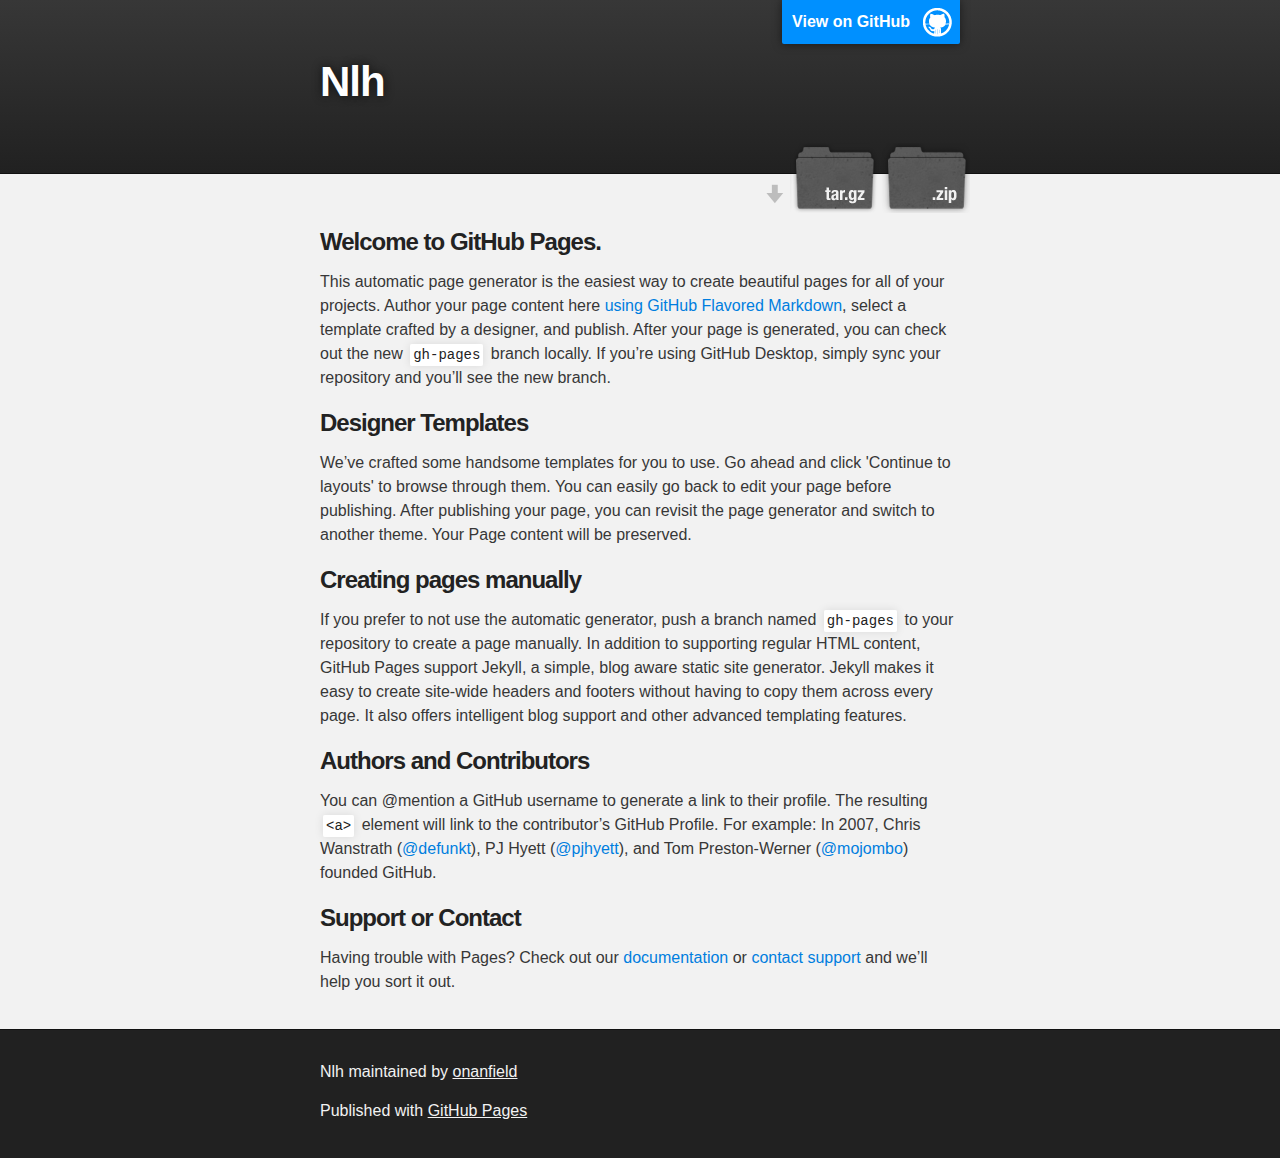
<file: index.html>
<!DOCTYPE html>
<html>

  <head>
    <meta charset='utf-8'>
    <meta http-equiv="X-UA-Compatible" content="chrome=1">
    <meta name="description" content="Nlh : ">

    <link rel="stylesheet" type="text/css" media="screen" href="stylesheets/stylesheet.css">

    <title>Nlh</title>
  </head>

  <body>

    <!-- HEADER -->
    <div id="header_wrap" class="outer">
        <header class="inner">
          <a id="forkme_banner" href="https://github.com/onanfield/nlh">View on GitHub</a>

          <h1 id="project_title">Nlh</h1>
          <h2 id="project_tagline"></h2>

            <section id="downloads">
              <a class="zip_download_link" href="https://github.com/onanfield/nlh/zipball/master">Download this project as a .zip file</a>
              <a class="tar_download_link" href="https://github.com/onanfield/nlh/tarball/master">Download this project as a tar.gz file</a>
            </section>
        </header>
    </div>

    <!-- MAIN CONTENT -->
    <div id="main_content_wrap" class="outer">
      <section id="main_content" class="inner">
        <h3>
<a id="welcome-to-github-pages" class="anchor" href="#welcome-to-github-pages" aria-hidden="true"><span aria-hidden="true" class="octicon octicon-link"></span></a>Welcome to GitHub Pages.</h3>

<p>This automatic page generator is the easiest way to create beautiful pages for all of your projects. Author your page content here <a href="https://guides.github.com/features/mastering-markdown/">using GitHub Flavored Markdown</a>, select a template crafted by a designer, and publish. After your page is generated, you can check out the new <code>gh-pages</code> branch locally. If you’re using GitHub Desktop, simply sync your repository and you’ll see the new branch.</p>

<h3>
<a id="designer-templates" class="anchor" href="#designer-templates" aria-hidden="true"><span aria-hidden="true" class="octicon octicon-link"></span></a>Designer Templates</h3>

<p>We’ve crafted some handsome templates for you to use. Go ahead and click 'Continue to layouts' to browse through them. You can easily go back to edit your page before publishing. After publishing your page, you can revisit the page generator and switch to another theme. Your Page content will be preserved.</p>

<h3>
<a id="creating-pages-manually" class="anchor" href="#creating-pages-manually" aria-hidden="true"><span aria-hidden="true" class="octicon octicon-link"></span></a>Creating pages manually</h3>

<p>If you prefer to not use the automatic generator, push a branch named <code>gh-pages</code> to your repository to create a page manually. In addition to supporting regular HTML content, GitHub Pages support Jekyll, a simple, blog aware static site generator. Jekyll makes it easy to create site-wide headers and footers without having to copy them across every page. It also offers intelligent blog support and other advanced templating features.</p>

<h3>
<a id="authors-and-contributors" class="anchor" href="#authors-and-contributors" aria-hidden="true"><span aria-hidden="true" class="octicon octicon-link"></span></a>Authors and Contributors</h3>

<p>You can @mention a GitHub username to generate a link to their profile. The resulting <code>&lt;a&gt;</code> element will link to the contributor’s GitHub Profile. For example: In 2007, Chris Wanstrath (<a href="https://github.com/defunkt" class="user-mention">@defunkt</a>), PJ Hyett (<a href="https://github.com/pjhyett" class="user-mention">@pjhyett</a>), and Tom Preston-Werner (<a href="https://github.com/mojombo" class="user-mention">@mojombo</a>) founded GitHub.</p>

<h3>
<a id="support-or-contact" class="anchor" href="#support-or-contact" aria-hidden="true"><span aria-hidden="true" class="octicon octicon-link"></span></a>Support or Contact</h3>

<p>Having trouble with Pages? Check out our <a href="https://help.github.com/pages">documentation</a> or <a href="https://github.com/contact">contact support</a> and we’ll help you sort it out.</p>
      </section>
    </div>

    <!-- FOOTER  -->
    <div id="footer_wrap" class="outer">
      <footer class="inner">
        <p class="copyright">Nlh maintained by <a href="https://github.com/onanfield">onanfield</a></p>
        <p>Published with <a href="https://pages.github.com">GitHub Pages</a></p>
      </footer>
    </div>

    

  </body>
</html>
</file>
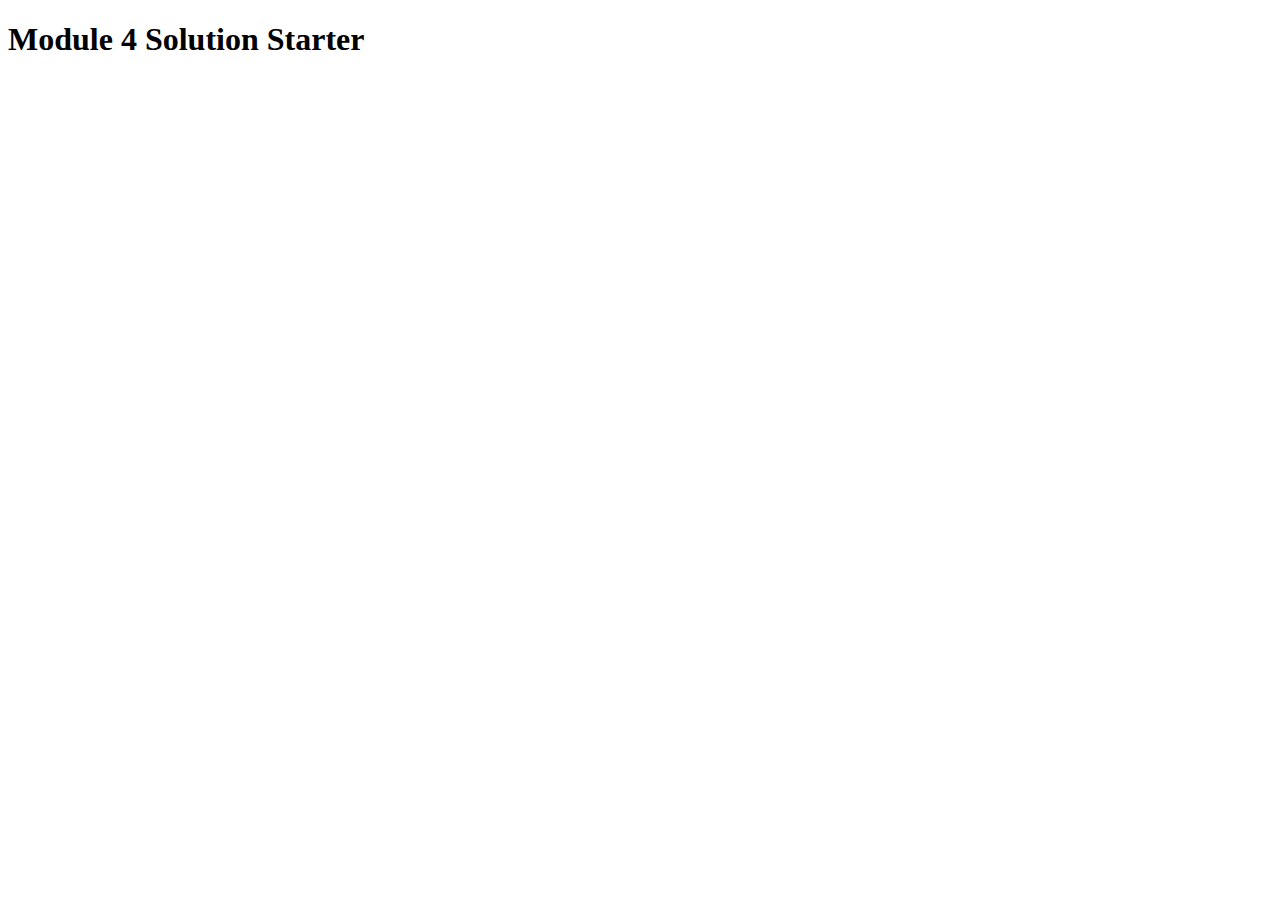
<file: module4/index.html>
<!DOCTYPE html>
<html>
<head>
  <meta charset="utf-8">
  <title>Module 4 Solution Starter</title>
  <script src="SpeakHello.js"></script>
  <script src="SpeakGoodBye.js"></script>
  <script src="script.js"></script>
</head>
<body>
  <h1>Module 4 Solution Starter</h1>
</body>
</html>
</file>
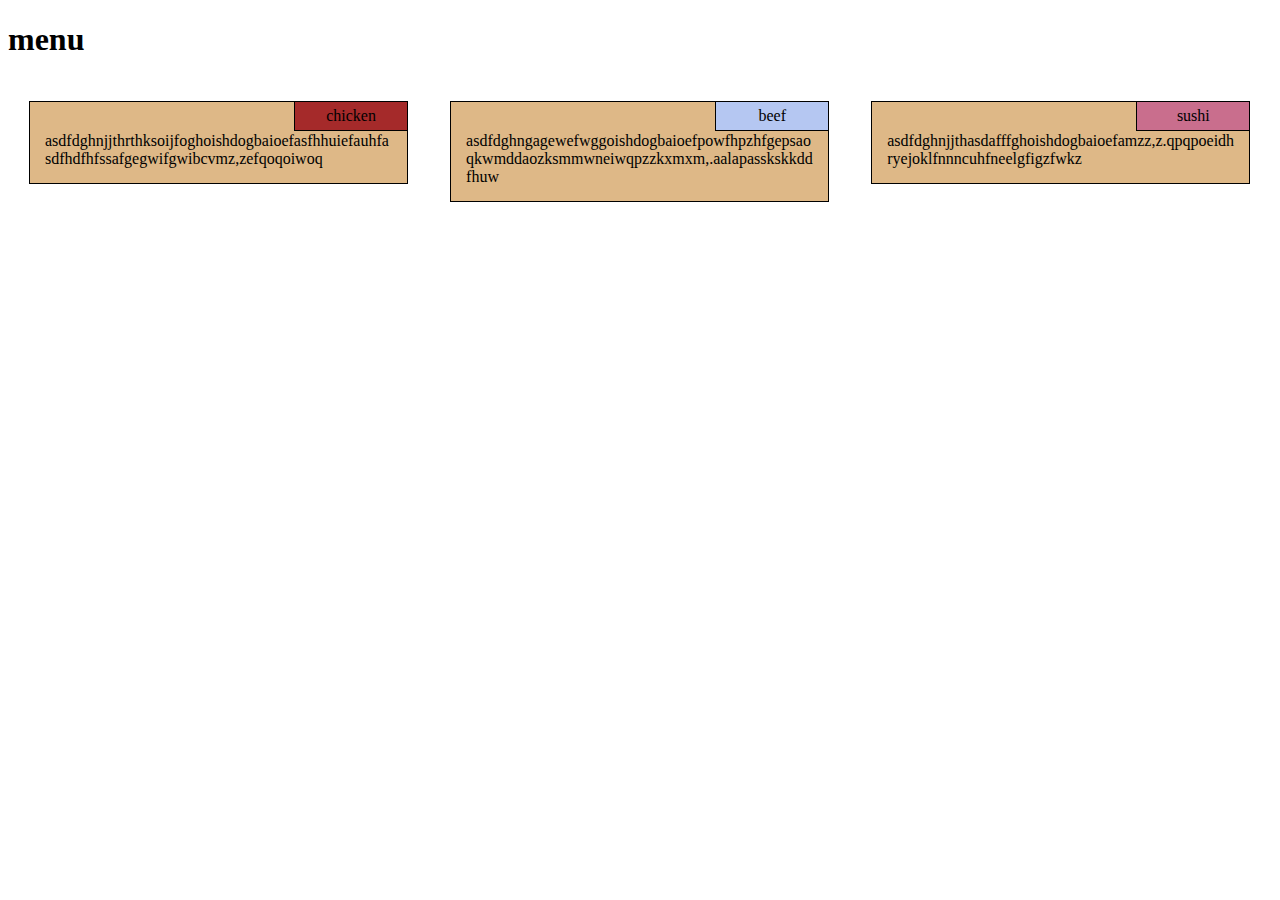
<file: zb/index.html>
<!DOCTYPE html>
<html>
<head>
	<title>你厉害</title>
	<link href="CSS/zb.css" rel="stylesheet" >
</head>
<body>
<h1>menu</h1>
<div>
<section id='s1'>chicken</section>
<p>asdfdghnjjthrthksoijfoghoishdogbaioefasfhhuiefauhfasdfhdfhfssafgegwifgwibcvmz,zefqoqoiwoq</p>
</div>
<div>
<section id='s2'>beef</section>
<p>asdfdghngagewefwggoishdogbaioefpowfhpzhfgepsaoqkwmddaozksmmwneiwqpzzkxmxm,.aalapasskskkddfhuw</p>
</div>
<div class='di'>
<section id='s3'>sushi</section>
<p>asdfdghnjjthasdafffghoishdogbaioefamzz,z.qpqpoeidhryejoklfnnncuhfneelgfigzfwkz</p>
</div>
</body>
</html>
</file>
<file: stylesheets/stylesheet.css>
/*******************************************************************************
Slate Theme for GitHub Pages
by Jason Costello, @jsncostello
*******************************************************************************/

@import url(github-light.css);

/*******************************************************************************
MeyerWeb Reset
*******************************************************************************/

html, body, div, span, applet, object, iframe,
h1, h2, h3, h4, h5, h6, p, blockquote, pre,
a, abbr, acronym, address, big, cite, code,
del, dfn, em, img, ins, kbd, q, s, samp,
small, strike, strong, sub, sup, tt, var,
b, u, i, center,
dl, dt, dd, ol, ul, li,
fieldset, form, label, legend,
table, caption, tbody, tfoot, thead, tr, th, td,
article, aside, canvas, details, embed,
figure, figcaption, footer, header, hgroup,
menu, nav, output, ruby, section, summary,
time, mark, audio, video {
  margin: 0;
  padding: 0;
  border: 0;
  font: inherit;
  vertical-align: baseline;
}

/* HTML5 display-role reset for older browsers */
article, aside, details, figcaption, figure,
footer, header, hgroup, menu, nav, section {
  display: block;
}

ol, ul {
  list-style: none;
}

table {
  border-collapse: collapse;
  border-spacing: 0;
}

/*******************************************************************************
Theme Styles
*******************************************************************************/

body {
  box-sizing: border-box;
  color:#373737;
  background: #212121;
  font-size: 16px;
  font-family: 'Myriad Pro', Calibri, Helvetica, Arial, sans-serif;
  line-height: 1.5;
  -webkit-font-smoothing: antialiased;
}

h1, h2, h3, h4, h5, h6 {
  margin: 10px 0;
  font-weight: 700;
  color:#222222;
  font-family: 'Lucida Grande', 'Calibri', Helvetica, Arial, sans-serif;
  letter-spacing: -1px;
}

h1 {
  font-size: 36px;
  font-weight: 700;
}

h2 {
  padding-bottom: 10px;
  font-size: 32px;
  background: url('../images/bg_hr.png') repeat-x bottom;
}

h3 {
  font-size: 24px;
}

h4 {
  font-size: 21px;
}

h5 {
  font-size: 18px;
}

h6 {
  font-size: 16px;
}

p {
  margin: 10px 0 15px 0;
}

footer p {
  color: #f2f2f2;
}

a {
  text-decoration: none;
  color: #007edf;
  text-shadow: none;

  transition: color 0.5s ease;
  transition: text-shadow 0.5s ease;
  -webkit-transition: color 0.5s ease;
  -webkit-transition: text-shadow 0.5s ease;
  -moz-transition: color 0.5s ease;
  -moz-transition: text-shadow 0.5s ease;
  -o-transition: color 0.5s ease;
  -o-transition: text-shadow 0.5s ease;
  -ms-transition: color 0.5s ease;
  -ms-transition: text-shadow 0.5s ease;
}

a:hover, a:focus {text-decoration: underline;}

footer a {
  color: #F2F2F2;
  text-decoration: underline;
}

em {
  font-style: italic;
}

strong {
  font-weight: bold;
}

img {
  position: relative;
  margin: 0 auto;
  max-width: 739px;
  padding: 5px;
  margin: 10px 0 10px 0;
  border: 1px solid #ebebeb;

  box-shadow: 0 0 5px #ebebeb;
  -webkit-box-shadow: 0 0 5px #ebebeb;
  -moz-box-shadow: 0 0 5px #ebebeb;
  -o-box-shadow: 0 0 5px #ebebeb;
  -ms-box-shadow: 0 0 5px #ebebeb;
}

p img {
  display: inline;
  margin: 0;
  padding: 0;
  vertical-align: middle;
  text-align: center;
  border: none;
}

pre, code {
  width: 100%;
  color: #222;
  background-color: #fff;

  font-family: Monaco, "Bitstream Vera Sans Mono", "Lucida Console", Terminal, monospace;
  font-size: 14px;

  border-radius: 2px;
  -moz-border-radius: 2px;
  -webkit-border-radius: 2px;
}

pre {
  width: 100%;
  padding: 10px;
  box-shadow: 0 0 10px rgba(0,0,0,.1);
  overflow: auto;
}

code {
  padding: 3px;
  margin: 0 3px;
  box-shadow: 0 0 10px rgba(0,0,0,.1);
}

pre code {
  display: block;
  box-shadow: none;
}

blockquote {
  color: #666;
  margin-bottom: 20px;
  padding: 0 0 0 20px;
  border-left: 3px solid #bbb;
}


ul, ol, dl {
  margin-bottom: 15px
}

ul {
  list-style-position: inside;
  list-style: disc;
  padding-left: 20px;
}

ol {
  list-style-position: inside;
  list-style: decimal;
  padding-left: 20px;
}

dl dt {
  font-weight: bold;
}

dl dd {
  padding-left: 20px;
  font-style: italic;
}

dl p {
  padding-left: 20px;
  font-style: italic;
}

hr {
  height: 1px;
  margin-bottom: 5px;
  border: none;
  background: url('../images/bg_hr.png') repeat-x center;
}

table {
  border: 1px solid #373737;
  margin-bottom: 20px;
  text-align: left;
 }

th {
  font-family: 'Lucida Grande', 'Helvetica Neue', Helvetica, Arial, sans-serif;
  padding: 10px;
  background: #373737;
  color: #fff;
 }

td {
  padding: 10px;
  border: 1px solid #373737;
 }

form {
  background: #f2f2f2;
  padding: 20px;
}

/*******************************************************************************
Full-Width Styles
*******************************************************************************/

.outer {
  width: 100%;
}

.inner {
  position: relative;
  max-width: 640px;
  padding: 20px 10px;
  margin: 0 auto;
}

#forkme_banner {
  display: block;
  position: absolute;
  top:0;
  right: 10px;
  z-index: 10;
  padding: 10px 50px 10px 10px;
  color: #fff;
  background: url('../images/blacktocat.png') #0090ff no-repeat 95% 50%;
  font-weight: 700;
  box-shadow: 0 0 10px rgba(0,0,0,.5);
  border-bottom-left-radius: 2px;
  border-bottom-right-radius: 2px;
}

#header_wrap {
  background: #212121;
  background: -moz-linear-gradient(top, #373737, #212121);
  background: -webkit-linear-gradient(top, #373737, #212121);
  background: -ms-linear-gradient(top, #373737, #212121);
  background: -o-linear-gradient(top, #373737, #212121);
  background: linear-gradient(top, #373737, #212121);
}

#header_wrap .inner {
  padding: 50px 10px 30px 10px;
}

#project_title {
  margin: 0;
  color: #fff;
  font-size: 42px;
  font-weight: 700;
  text-shadow: #111 0px 0px 10px;
}

#project_tagline {
  color: #fff;
  font-size: 24px;
  font-weight: 300;
  background: none;
  text-shadow: #111 0px 0px 10px;
}

#downloads {
  position: absolute;
  width: 210px;
  z-index: 10;
  bottom: -40px;
  right: 0;
  height: 70px;
  background: url('../images/icon_download.png') no-repeat 0% 90%;
}

.zip_download_link {
  display: block;
  float: right;
  width: 90px;
  height:70px;
  text-indent: -5000px;
  overflow: hidden;
  background: url(../images/sprite_download.png) no-repeat bottom left;
}

.tar_download_link {
  display: block;
  float: right;
  width: 90px;
  height:70px;
  text-indent: -5000px;
  overflow: hidden;
  background: url(../images/sprite_download.png) no-repeat bottom right;
  margin-left: 10px;
}

.zip_download_link:hover {
  background: url(../images/sprite_download.png) no-repeat top left;
}

.tar_download_link:hover {
  background: url(../images/sprite_download.png) no-repeat top right;
}

#main_content_wrap {
  background: #f2f2f2;
  border-top: 1px solid #111;
  border-bottom: 1px solid #111;
}

#main_content {
  padding-top: 40px;
}

#footer_wrap {
  background: #212121;
}



/*******************************************************************************
Small Device Styles
*******************************************************************************/

@media screen and (max-width: 480px) {
  body {
    font-size:14px;
  }

  #downloads {
    display: none;
  }

  .inner {
    min-width: 320px;
    max-width: 480px;
  }

  #project_title {
  font-size: 32px;
  }

  h1 {
    font-size: 28px;
  }

  h2 {
    font-size: 24px;
  }

  h3 {
    font-size: 21px;
  }

  h4 {
    font-size: 18px;
  }

  h5 {
    font-size: 14px;
  }

  h6 {
    font-size: 12px;
  }

  code, pre {
    min-width: 320px;
    max-width: 480px;
    font-size: 11px;
  }

}
</file>
<file: zb/CSS/zb.css>
* {
  box-sizing: border-box;
 
}

div {
  float:left;
  padding:10px;
  position: relative;
  margin:1.66%;
  background-color: #DEB887;
  border: 1px solid black;
  
}

section{
  border-left: 1px solid black;
  border-bottom: 1px solid black;
  width:30%;
  padding: 5px;
  position: absolute;
  top:0px;
  right:0px;
  text-align:center;
  
}

#s1{
  background-color: #A52A2A;
}
#s2{background-color: #B5C7F2;}
#s3{background-color: #C96E8D;}
p{
  word-wrap:break-word;
  margin:5px;
  padding-top:15px;
}
@media (min-width: 992px){
div{
  width:30%;
}}

@media (min-width: 768px) and (max-width: 991px){
 div{
  width:46.66%;
}
.di{width:96.66%;}
}
@media (max-width: 767px){
  div{
  width:96.66%;
}
}
</file>
